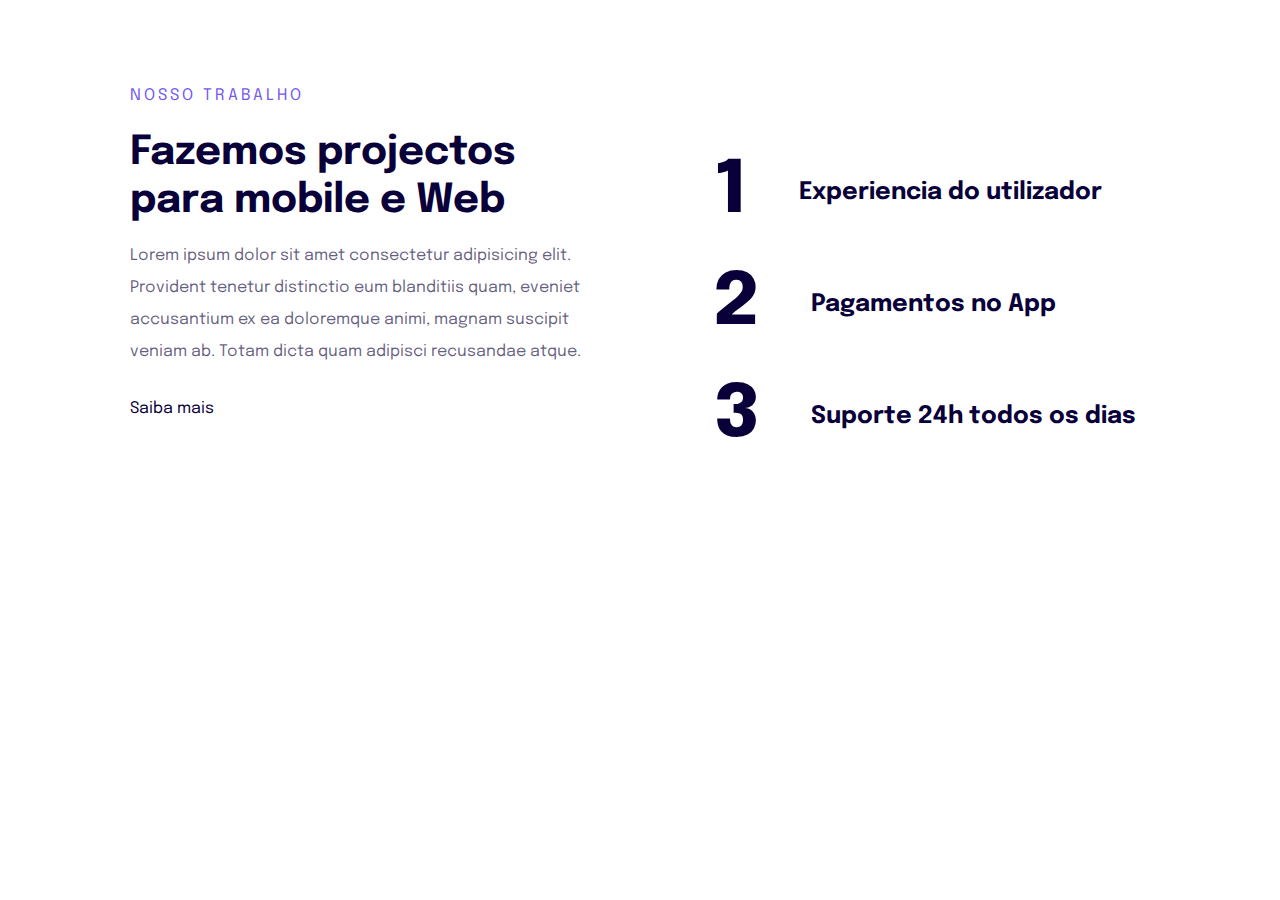
<file: index.html>
<!DOCTYPE html>
<html lang="en">
  <head>
    <link rel="preconnect" href="https://fonts.googleapis.com" />
    <link rel="preconnect" href="https://fonts.gstatic.com" crossorigin />
    <meta charset="UTF-8" />
    <meta http-equiv="X-UA-Compatible" content="IE=edge" />
    <meta name="viewport" content="width=device-width, initial-scale=1.0" />
    <link rel="stylesheet" href="style.css" />

    <!-- Google Font -->
    <link
      href="https://fonts.googleapis.com/css2?family=Epilogue:wght@400;600;700;800&display=swap"
      rel="stylesheet"
    />

    <title>Responsividade</title>
  </head>
  <body>
    <main>
      <div>
        <p>nosso trabalho</p>
        <h1>Fazemos projectos para mobile e Web</h1>
        <p>
          Lorem ipsum dolor sit amet consectetur adipisicing elit. Provident
          tenetur distinctio eum blanditiis quam, eveniet accusantium ex ea
          doloremque animi, magnam suscipit veniam ab. Totam dicta quam adipisci
          recusandae atque.
        </p>
        <a href="#">Saiba mais</a>
      </div>

      <ul>
        <li><span>1</span>Experiencia do utilizador</li>
        <li><span>2</span>Pagamentos no App</li>
        <li><span>3</span>Suporte 24h todos os dias</li>
      </ul>
    </main>
  </body>
</html>
</file>
<file: style.css>
* {
  margin: 0;
  padding: 0;
  box-sizing: border-box;
}

ul {
  list-style: none;
}

:root {
  font-size: 62.5%;
}

body {
  font-family: 'Epilogue', sans-serif;
  padding: 6rem 2.3rem 6.6rem;
  font-size: 1.6rem;
}

main {
  max-width: 33rem;
  margin: 0 auto;
}

h1 {
  font-size: 4rem;
  line-height: 4.8rem;
  color: #090039;

  margin-bottom: 1.5rem;
}

main p:first-child {
  color: #7158ef;
  text-transform: uppercase;
  letter-spacing: 0.3rem;
  line-height: 3.2rem;
  margin-bottom: 1.7rem;
}

h1 + p {
  color: rgba(10, 0, 57, 0.64);
  line-height: 3.2rem;
  margin-bottom: 3.2rem;
}

a {
  text-decoration: none;
  color: #090039;
}

a:hover {
  font-weight: bold;
}

ul {
  margin-top: 7.2rem;
}

li{
  font-size: 2.4rem;
  color: #090039;
  font-weight: 700;
  display: flex;
  gap: 3.8rem;
  align-items: center;
  
}

ul li span{
  font-weight: 800;
  font-size: 7.2rem;
  line-height: 8.0rem;
  letter-spacing: -2px;
}
 ul li+ li{
  margin-top: 3.2rem
 }
@media (min-width:700px) {

 body{
  padding-top: 8rem;
 }
 
  main{
  max-width: 1020px;
  display: flex;
  gap: 10rem;
 }

 main>div{
  max-width: 484px;
 }

 ul li{
  gap: 5.3rem;
  max-width: 450px;
  align-items: center;

 }

 ul li+ li{
  margin-top: 3.2rem
 }
  
}
</file>
